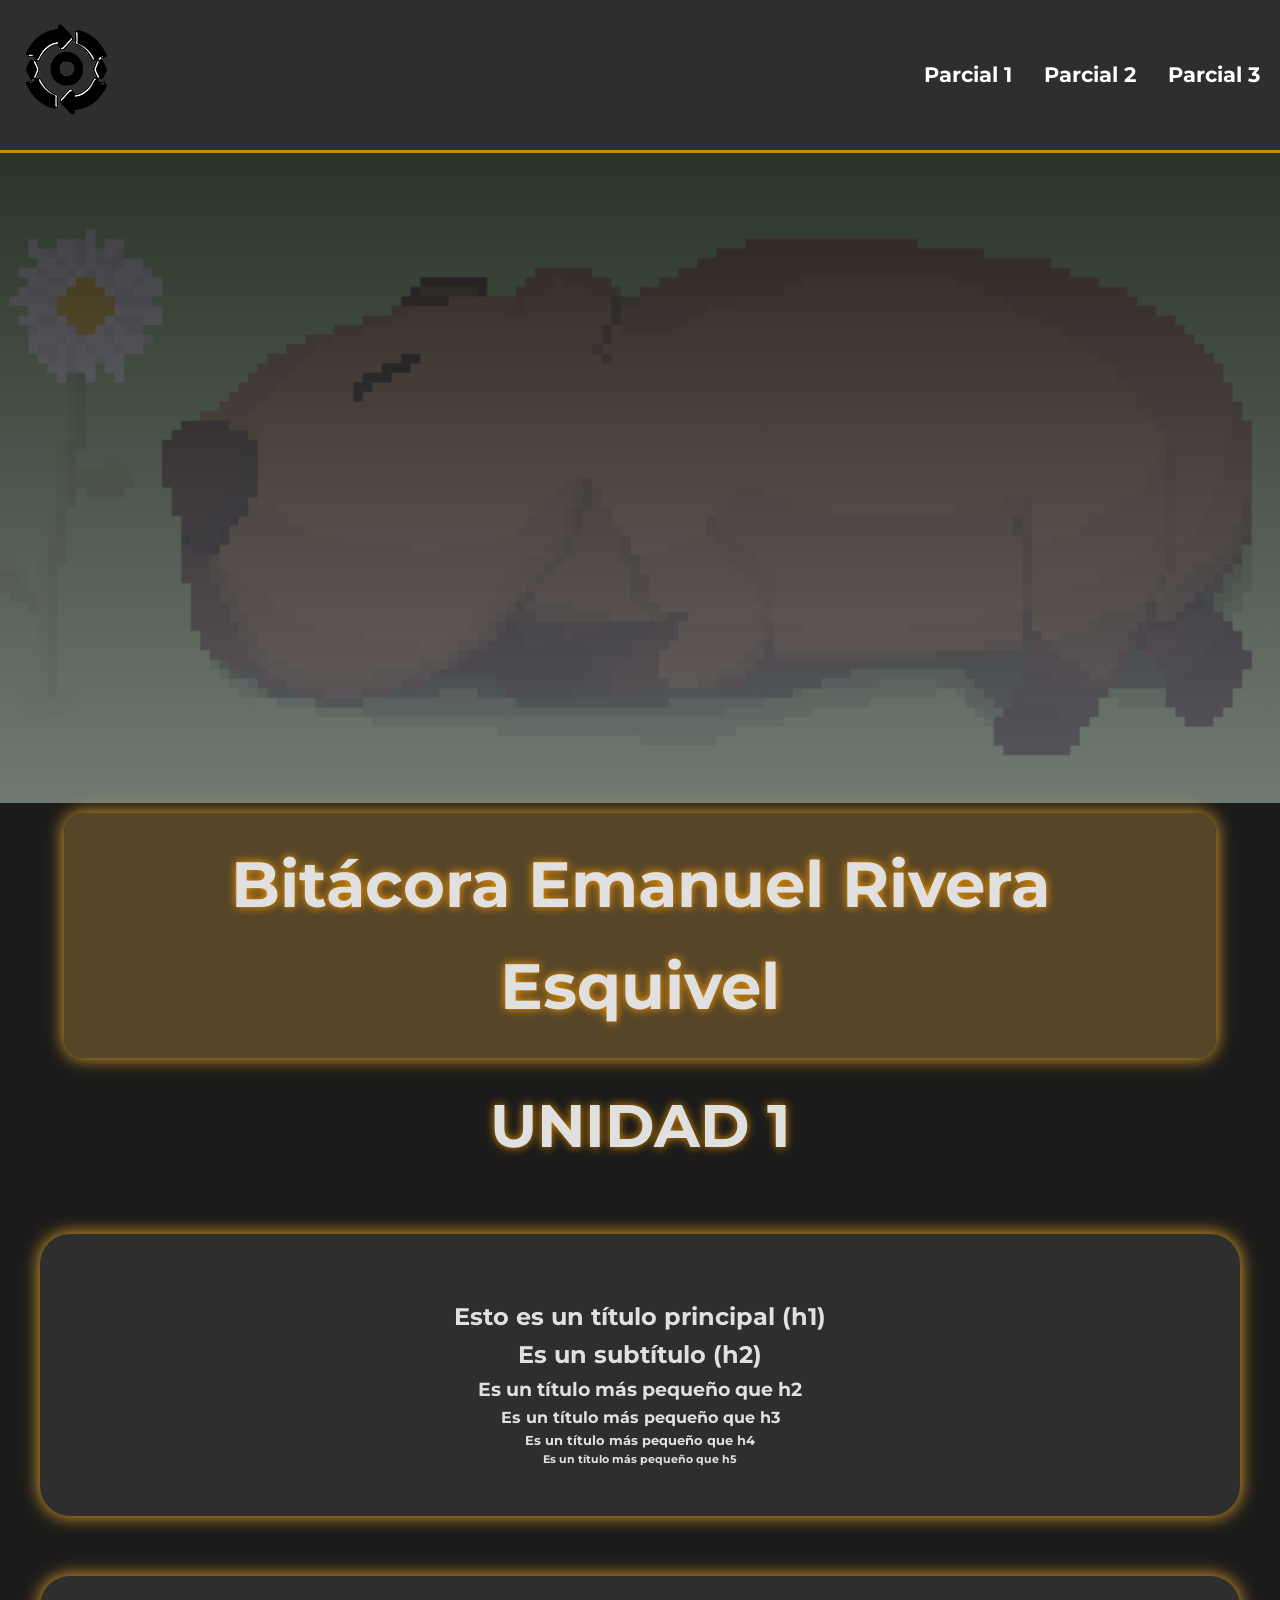
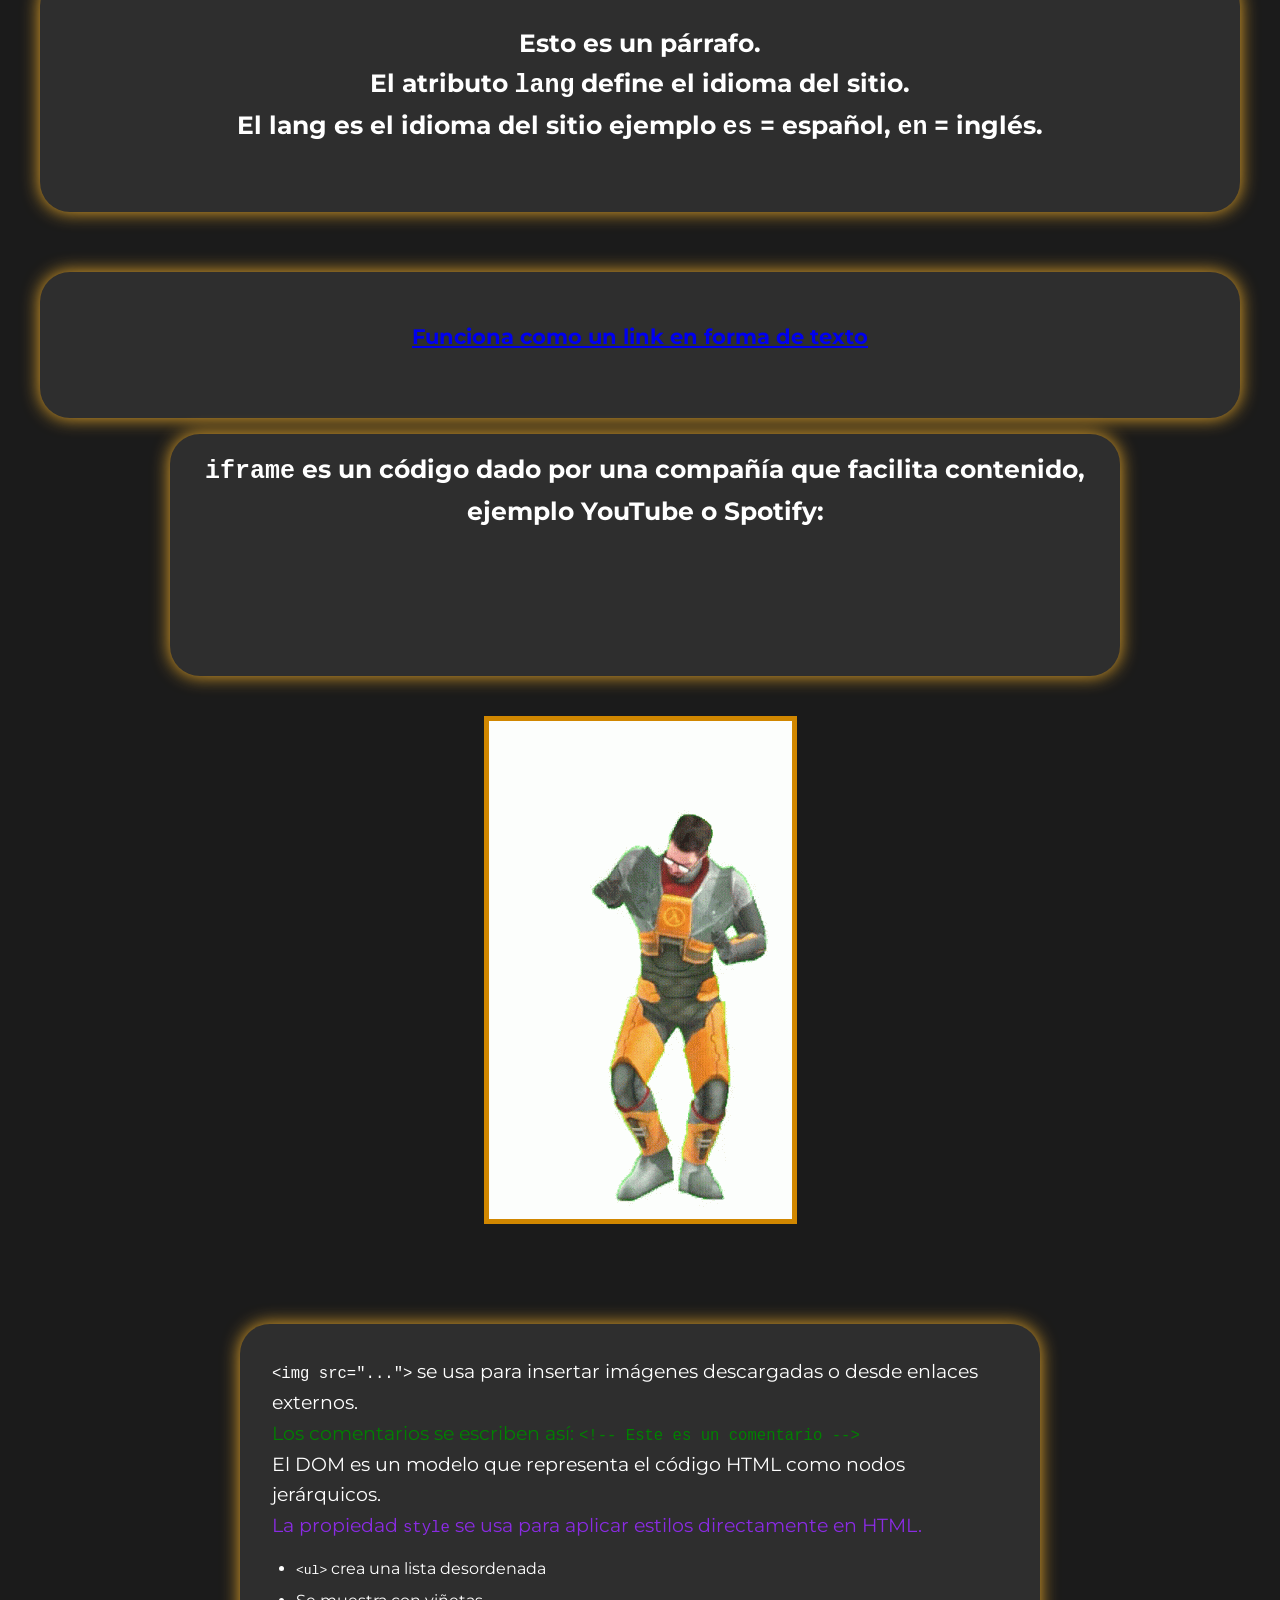
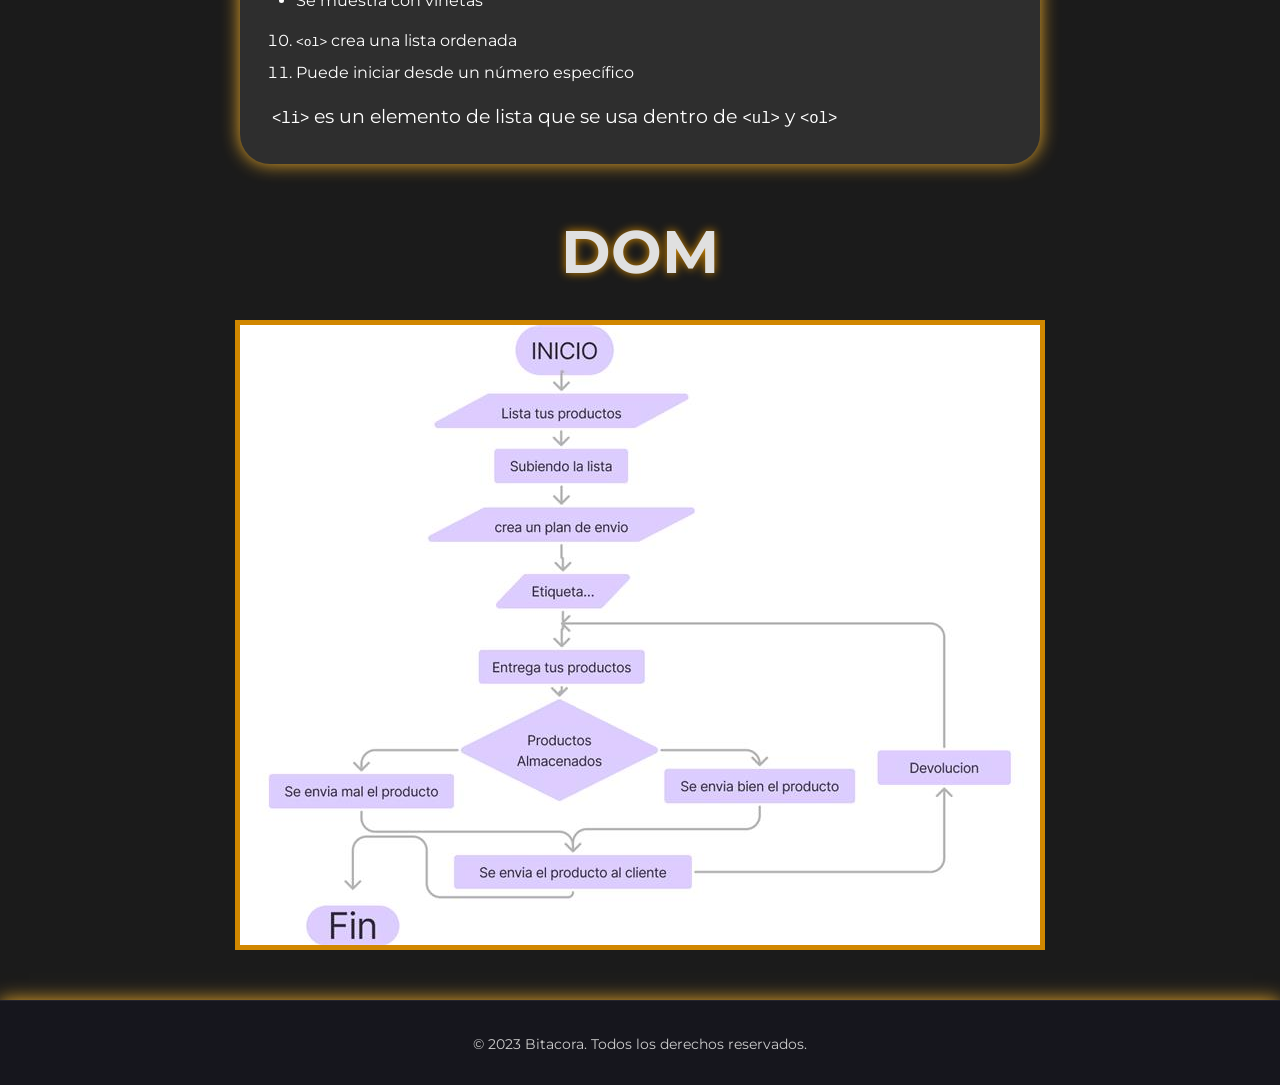
<file: index.html>
<!DOCTYPE html>
<html lang="es">
    
<head>
  <meta charset="UTF-8" />
  <meta name="viewport" content="width=device-width, initial-scale=1.0" />
  <title>Bitácora - Emanuel Rivera Esquivel</title>

  <!-- Ícono del sitio -->
  <link rel="icon" href="IOS GRID.ico" />

  <!-- Fuente Montserrat -->
  <link href="https://fonts.googleapis.com/css2?family=Montserrat:wght@100..900&display=swap" rel="stylesheet" />

  <!-- Estilos -->
  <link rel="stylesheet" href="style1.css" />
</head>
<body>

  <!-- ===== HEADER ===== -->
<header class="navbar">
  <div class="header-wrap">
    <!-- Logo -->
  <div class="logo">
      <a href="index.html">
        <img src="IMAGENES/logo.1.1_Nero_AI_Background_Remover.png" width="100" >
      </a>
    </div>


    <!-- Navegación -->
    <nav>
      <ul class="nav-links">
        <li><a href="index.html">Parcial 1</a></li>
        <li><a href="index2.html">Parcial 2</a></li>
        <li><a href="index3.html">Parcial 3</a></li>
      </ul>
    </nav>
  </div>
</header>

    <section id="portada" class="imagendefondo"></section>


  <!-- ===== CONTENIDO PRINCIPAL ===== -->
  <main class="main-content">
      <h1><span>Bitácora Emanuel Rivera Esquivel</span> </h1>
    </main>
    <section class="aa"> 
       <h1>UNIDAD 1</h1>
    </section>
       <section class="carac">
        <div class="container2">
            <div class="tarjeta">
                <h3 class="titulo-tarjeta">    
    <h1>Esto es un título principal (h1)</h1>
      <h2>Es un subtítulo (h2)</h2>
      <h3>Es un título más pequeño que h2</h3>
      <h4>Es un título más pequeño que h3</h4>
      <h5>Es un título más pequeño que h4</h5>
      <h6>Es un título más pequeño que h5</h6></h3>
            </div>
         <div class="tarjeta">
                <h3 class="titulo-tarjeta">    
                    <p>Esto es un párrafo.</p>
      <p>El atributo <code>lang</code> define el idioma del sitio.</p>
      <p>El lang es el idioma del sitio ejemplo <code>es</code> = español, <code>en</code> = inglés.</p></h3>
            </div>
    
         <div class="tarjeta">
                <h3 class="titulo-tarjeta"><a href="https://youtu.be/O3349-GRjhQ">Funciona como un link en forma de texto</a></h3>
         </div>
                
            </div>

                <div class="tarjeta1">
                <h3 class="titulo-tarjeta"> <p><code>iframe</code> es un código dado por una compañía que facilita contenido, <br> ejemplo YouTube o Spotify:</p>
              <p class="texto"><iframe width="100" height="105" src="https://www.youtube.com/embed/O3349-GRjhQ?si=xB0EvzUchgWSCUF5"
        title="YouTube video player" frameborder="0" allow="accelerometer; autoplay; clipboard-write;
        encrypted-media; gyroscope; picture-in-picture; web-share" allowfullscreen></iframe></p>
         </div>
                
            </div>
        </div>
    </section>
      

      

      <img src="IMAGENES/4495c5f39949aa52cb146c1803555476.gif" class="imagencentrada" />

    
    </section>

<div class="bloque1">
  <p><code>&lt;img src="..."&gt;</code> se usa para insertar imágenes descargadas o desde enlaces externos.</p>
  
  <p style="color: green;">
    Los comentarios se escriben así: <code>&lt;!-- Este es un comentario --&gt;</code>
  </p>
  
  <p>El DOM es un modelo que representa el código HTML como nodos jerárquicos.</p>
  
  <p style="color: blueviolet;">
    La propiedad <code>style</code> se usa para aplicar estilos directamente en HTML.
  </p>
  
  <ul>
    <li><code>&lt;ul&gt;</code> crea una lista desordenada</li>
    <li>Se muestra con viñetas</li>
  </ul>
  
  <ol start="10">
    <li><code>&lt;ol&gt;</code> crea una lista ordenada</li>
    <li>Puede iniciar desde un número específico</li>
  </ol>
  
  <p><code>&lt;li&gt;</code> es un elemento de lista que se usa dentro de <code>&lt;ul&gt;</code> y <code>&lt;ol&gt;</code></p>
</div>


    <!-- Imagen centrada -->
     <section class="aa"> <h1> DOM </h1></section>
    <section id="container1">
      <img src="IMAGENES/imagen.jpeg" class="imagencentrada" alt="Imagen centrada" />
    </section>
  </main>
 <footer class="footer">

                
        <div class="copyright">
            &copy; 2023 Bitacora. Todos los derechos reservados.
        </div>
    </footer>
</body>
</html>
</file>
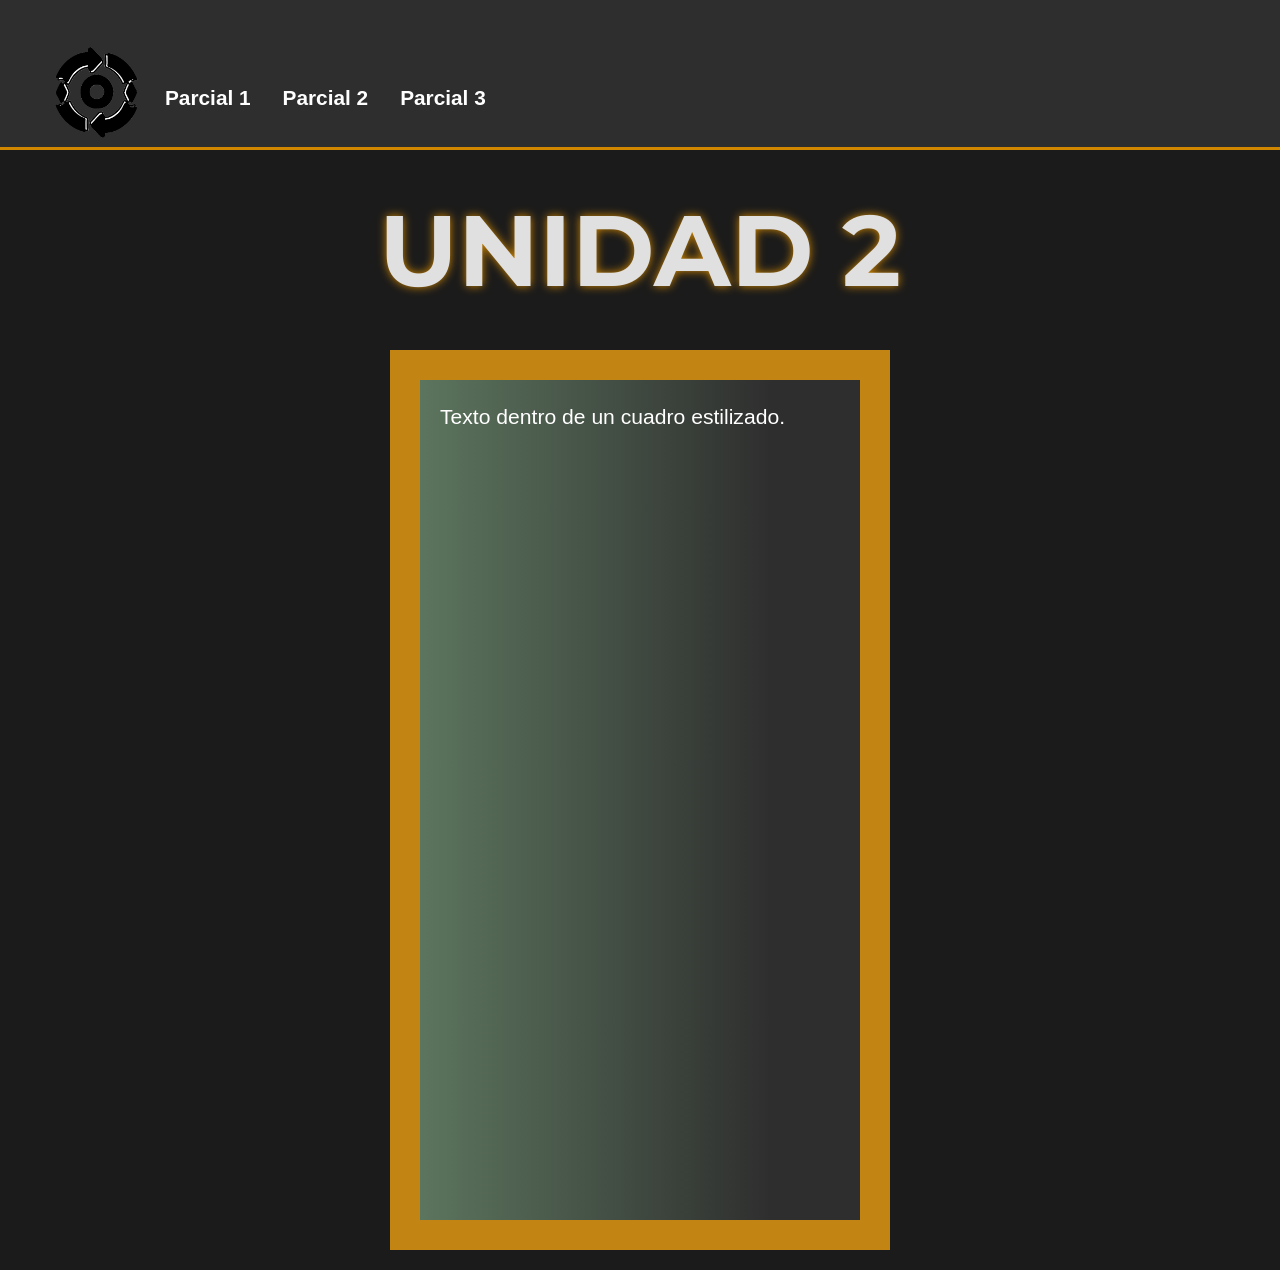
<file: index2.html>
<!DOCTYPE html>
<html lang="es">
   <link rel="stylesheet" href="style.css">
<head>
  <meta charset="UTF-8" />
  <meta name="viewport" content="width=device-width, initial-scale=1.0"/>
  <title>Bitacora</title>
  
  <!-- Ícono de la página -->
  <link rel="icon" href="IOS GRID.ico" />  
  <!-- Estilos personalizados -->
  <link rel="stylesheet" href="style2.css" />

  <!-- Bootstrap Icons -->
  <link rel="stylesheet" href="https://cdn.jsdelivr.net/npm/bootstrap-icons@1.10.5/font/bootstrap-icons.css">
</head>
<body>

  <!-- ===== HEADER ===== -->
<header class="navbar">
  <div class="header-wrap">
    <!-- Logo -->
      <div class="logo">
      <a href="index.html">
        <img src="IMAGENES/logo.1.1_Nero_AI_Background_Remover.png" width="100" >
      </a>
    </div>
    
   

    <!-- Navegación -->
    <nav>
      <ul class="nav-links">
        <li><a href="index.html">Parcial 1</a></li>
        <li><a href="index2.html">Parcial 2</a></li>
        <li><a href="index3.html">Parcial 3</a></li>
      </ul>
    </nav>
  </div>
</header>


  <!-- ===== CONTENIDO PRINCIPAL ===== -->
  <main>
        <section class="aa"> 
       <h1>UNIDAD 2</h1>
    </section>


    <!-- Cuadro estilizado con elementos posicionados -->
    <div class="cuadrado">
      <p>Texto dentro de un cuadro estilizado.</p>
      <div class="uno"></div>
      <div class="dos"></div>
      <div class="tres"></div>
    </div>
  </main>

</body>
</html>
</file>
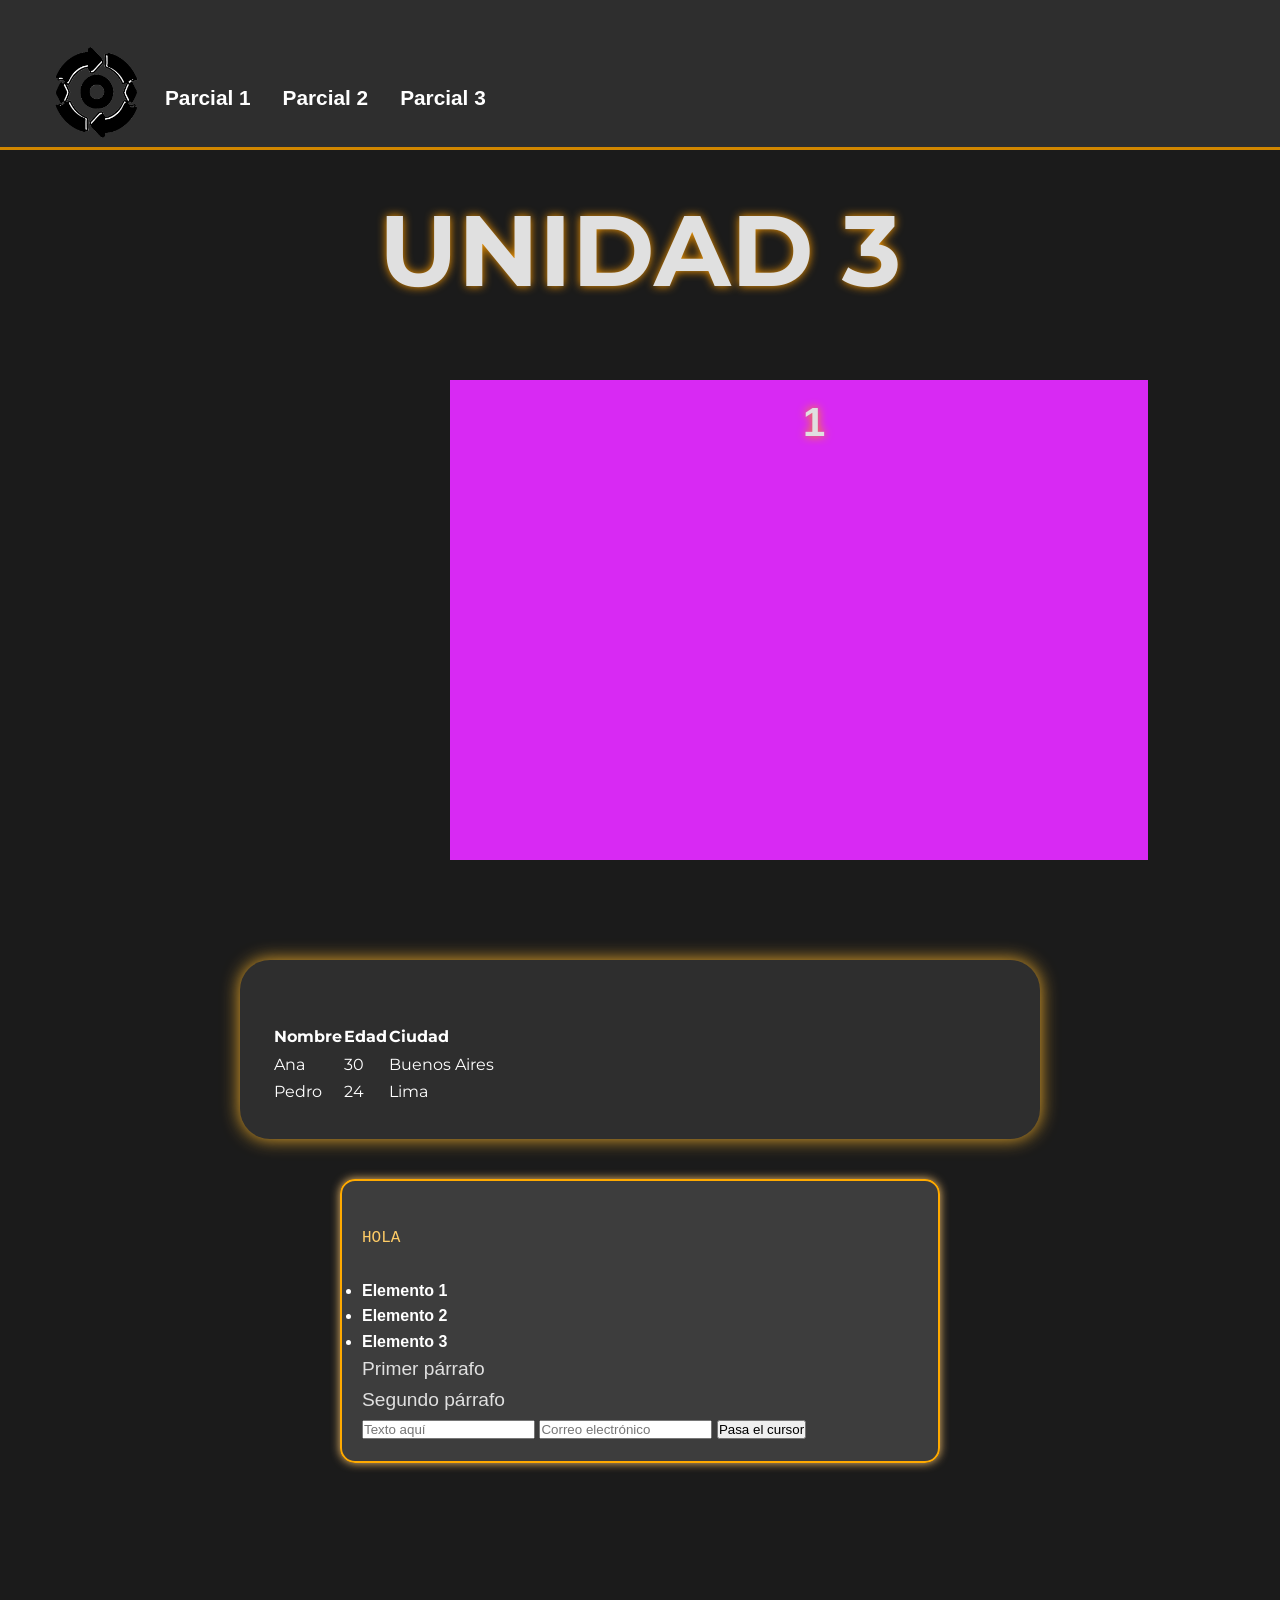
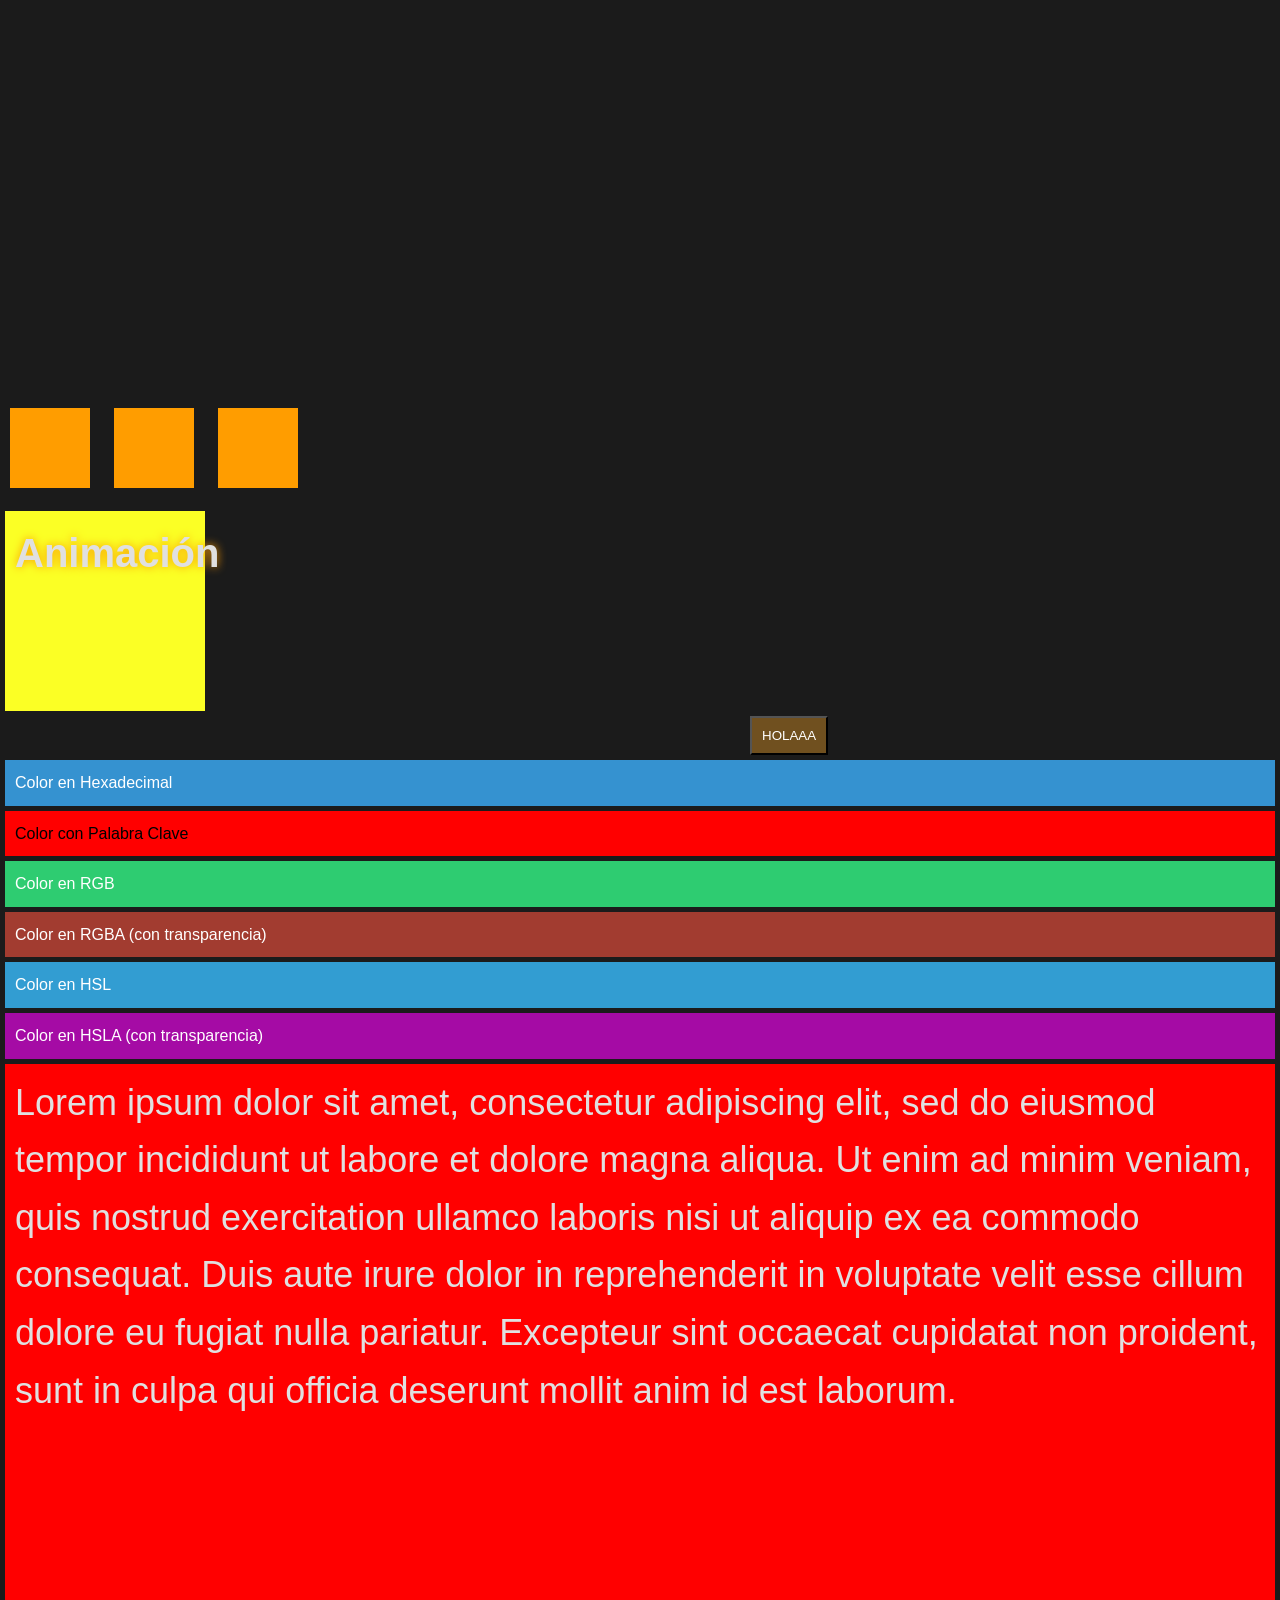
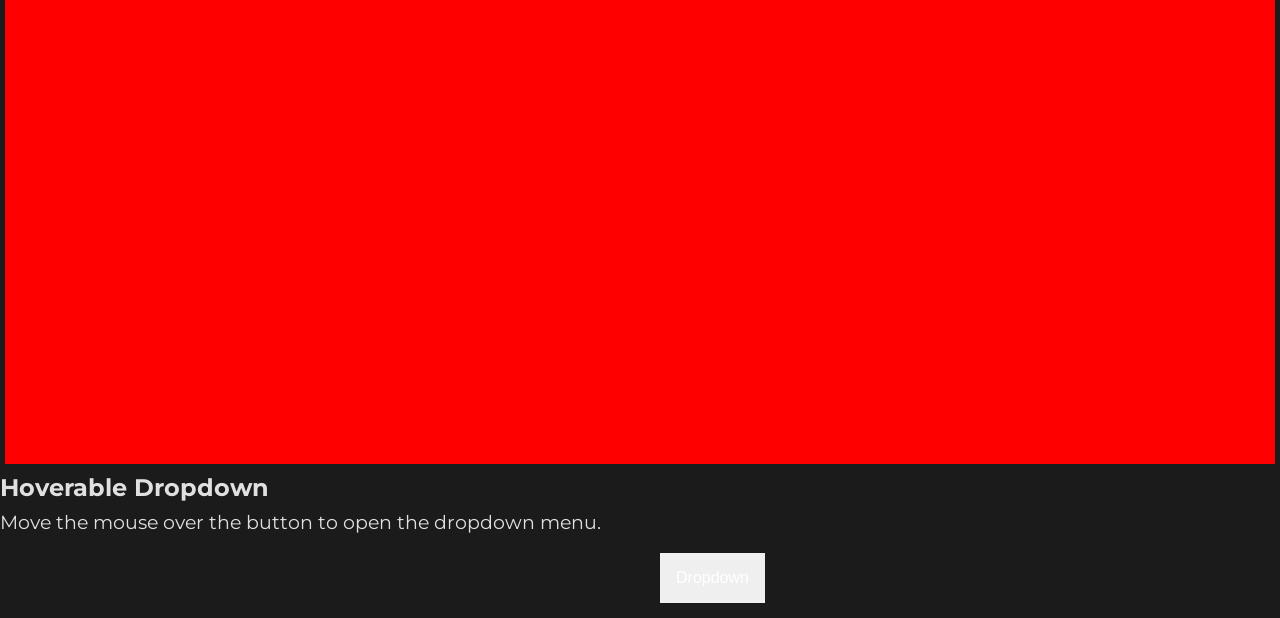
<file: index3.html>
<!DOCTYPE html>
<html lang="es">
    <link rel="stylesheet" href="style.css"
<head>
    <meta charset="UTF-8">
    <meta name="viewport" content="width=device-width, initial-scale=1.0">
      <link rel="icon" href="IOS GRID.ico" />
</head>
<header class="navbar">
  <div class="header-wrap">
    <!-- Logo -->
    <div class="logo">
      <a href="index.html">
        <img src="IMAGENES/logo.1.1_Nero_AI_Background_Remover.png" width="100" >
      </a>
    </div>
    
    <!-- Navegación -->
    <nav>
      <ul class="nav-links">
        <li><a href="index.html">Parcial 1</a></li>
        <li><a href="index2.html">Parcial 2</a></li>
        <li><a href="index3.html">Parcial 3</a></li>
      </ul>
    </nav>
  </div>
</header>
      <section class="aa"> 
       <h1>UNIDAD 3</h1>
    </section>
  <div id="slideshow">
            <div class="slide-wrapper">
                <div class="slide">
                    <h1 class="slide-number">1</h1>
                </div>
                <div class="slide">
                    <h1 class="slide-number">2</h1>
                </div>
                <div class="slide">
                    <h1 class="slide-number">3</h1>
                </div>
                <div class="slide">
                    <h1 class="slide-number">4</h1>
                </div>
                <div class="slide">
                    <h1 class="slide-number">5</h1>
                </div>
            </div>
        </div>

    <div class="bloque1">
        <div id="bbb"></div>
    
        <section>
            <table>
                <thead>
                    <tr>
                        <th>Nombre</th>
                        <th>Edad</th>
                        <th>Ciudad</th>
                    </tr>
                </thead>
                <tbody>
                    <tr>
                        <td>Ana</td>
                        <td>30</td>
                        <td>Buenos Aires</td>
                    </tr>
                    <tr>
                        <td>Pedro</td>
                        <td>24</td>
                        <td>Lima</td>
                    </tr>
                </tbody>
            </table>
            
        </section>
    
    </div>


      
        
<div class="uni">
        <span>
            HOLA 
            <!--
                Aquí demostramos:
                - :hover con botones.
                - :first-child para aplicar estilo al primer párrafo.
                - Selectores de atributo en los inputs.
                - Selectores de relación con estructura de listas.
            -->
        </span>

        <ul>
            <li>Elemento 1</li>
            <li>Elemento 2</li>
            <li>Elemento 3</li>
        </ul>

        <p>Primer párrafo</p>
        <p>Segundo párrafo</p>

        <input type="text" placeholder="Texto aquí">
        <input type="email" placeholder="Correo electrónico">

        <button class="boton-demo">Pasa el cursor</button>
    </div>
 
    <div class="parallax"></div>

    <div class="dis"></div>
    <div class="dis"></div>
    <div class="dis"></div>

         <div class="un">
            <h1>Animación</h1>
        </div>
    
    <button class="btn">HOLAAA

    </button>

    <div class="hex">Color en Hexadecimal</div>
    <div class="keyword">Color con Palabra Clave</div>
    <div class="rgb">Color en RGB</div>
    <div class="rgba">Color en RGBA (con transparencia)</div>
    <div class="hsl">Color en HSL</div>
    <div class="hsla">Color en HSLA (con transparencia)</div>
 

 
    <div style="height:1000px;background-color:red;font-size:36px">
        Lorem ipsum dolor sit amet, consectetur adipiscing elit, sed do eiusmod tempor incididunt ut labore et dolore
        magna aliqua. Ut enim ad minim veniam, quis nostrud exercitation ullamco laboris nisi ut aliquip ex ea commodo
        consequat. Duis aute irure dolor in reprehenderit in voluptate velit esse cillum dolore eu fugiat nulla
        pariatur. Excepteur sint occaecat cupidatat non proident, sunt in culpa qui officia deserunt mollit anim id est
        laborum.
    </div>
    <h2>Hoverable Dropdown</h2>
<p>Move the mouse over the button to open the dropdown menu.</p>

<div class="dropdown">
  <button class="dropbtn">Dropdown</button>
  <div class="dropdown-content">
    <a href="#">Link 1</a>
    <a href="#">Link 2</a>
    <a href="#">Link 3</a>
  </div>
</div>



</body>
</html>
</file>
<file: style1.css>
* {
  margin: 0;
  padding: 0;
  box-sizing: border-box;
}

body {
  font-family: 'Montserrat', Arial, sans-serif;
  background-color: #1b1b1b;
  color: #e0e0e0;
  line-height: 1.6;
  overflow-x: hidden;
}

.navbar {
  background-color: #2e2e2e;
  padding: 0px 20px;
  position: sticky;
  top: 0;
  z-index: 1000;
  border-bottom: 3px solid #d18700;
}

.header-wrap {
  display: flex;
  align-items: center;
  justify-content: space-between;
  flex-wrap: wrap;
  height: 150px;
}

.logo {
  font-size: 1.5rem;
  font-weight: bold;
  color: #fbff25;
  text-shadow: 1px 1px 5px #d18700;
}

/* NAV LINKS */
.nav-links {
  list-style: none;
  display: flex;
  gap: 20px;
  margin: 0;
  padding: 0;
}

.nav-links li {
  position: relative;
}

/* DROPDOWN */
.dropbtn {
  color: white;
  padding: 16px;
  font-size: 16px;
  border: none;
  background: none;
  cursor: pointer;
  text-decoration: none;
}

.dropdown-content {
  display: none;
  position: absolute;
  top: 100%;
  left: 0;
  background-color: #f1f1f1;
  min-width: 160px;
  box-shadow: 0px 8px 16px rgba(0, 0, 0, 0.2);
  z-index: 1;
}

.dropdown-content a {
  color: black;
  padding: 12px 16px;
  text-decoration: none;
  display: block;
}

.dropdown-content a:hover {
  background-color: #ddd;
}

.dropdown:hover .dropdown-content {
  display: block;
}

.dropdown:hover .dropbtn {
  background-color: #444;
}




/* ===== NAVIGATION ===== */
.nav-links {
  list-style: none;
  display: flex;
  gap: 2rem;
  margin: 0;
}

.nav-links li a {
  color: white;
  text-decoration: none;
  font-weight: bold;
  font-size: 1.3rem;
  transition: color 0.3s;
}

.nav-links li a:hover {
  color: #fbff25;
}

/* ===== CONTENIDO GENERAL ===== */
.main-content h1  {
  font-size: 4em;
  text-shadow: 0 0 10px #fa9a00;
  text-align: center;
}
.tarjeta {
  background-color: #2e2e2e;
  margin-top: 60px;
  padding: 3rem; /* Relleno interno generoso */
  margin-bottom: 40px;
  text-align: center; /* Contenido centrado */
  transition: all 0.3s ease; /* Transición suave para efectos hover */
  box-shadow: 0 0 18px #eaa929;
  border-radius: 30px;
}
.imagendefondo2 {
  width: 1600px;
  height: 900px;
  background-image: url('IMAGENES/hl2wallpaper04_16x9.webp');
  background-size: cover;
  background-position: center;
  margin-bottom: 50px;
}
.tarjeta1 {
  background-color: #2e2e2e;
  padding: 1rem; /* Relleno interno generoso */
  margin-bottom: 40px;
  margin-top: 30px;
  margin-left: 170px;
  margin-right: 160px;
  text-align: center; /* Contenido centrado */
  transition: all 0.3s ease; /* Transición suave para efectos hover */
  box-shadow: 0 0 18px #eaa929;
  border-radius:30px;
}
.tarjeta1:hover {
  transform: translateY(-10px); /* Efecto de levitación (sube 10px) */
  box-shadow: 0 15px 30px #42264f
}

/* Efecto hover para tarjetas */
.tarjeta:hover {
  transform: translateY(-10px); /* Efecto de levitación (sube 10px) */
  box-shadow: 0 15px 30px #42264f
}

/* Iconos dentro de las tarjetas */
.icono {
  margin-left: 545px;
  font-size: 2.5rem; /* Tamaño grande para iconos */
  color: #c0a062; /* Color dorado */
  margin-bottom: 1.5rem; /* Espaciado inferior */
}


/* Títulos de las tarjetas */
.titulo-tarjeta {
  font-size: 1.3rem; /* Tamaño aumentado */
  margin-bottom: 1rem; /* Espaciado inferior */
  color: #ffffff; /* Texto blanco */
  
}
.container2 {
  gap: 1rem; /* Espacio entre tarjetas */
  max-width: 1200px; /* Ancho máximo */
  max-height: 500px;
  margin: 0 auto; /* Centrado horizontal */
  margin-bottom: 300px;
}
.texto {
  color: #cccccc; /* Color gris claro */
  font-size: 0.95rem; /* Tamaño ligeramente reducido */
}
p {
  font-size: 1.2em;
}
.bloque1 {
  background-color: #2e2e2e;
  padding: 2rem;
  margin: 100px auto 40px auto; /* Centrado horizontal con top reducido */
  max-width: 800px;
  text-align: left; /* Mejor para listas y texto legible */
  transition: all 0.3s ease;
  box-shadow: 0 0 18px #eaa929;
  border-radius: 30px;
  color: white;
  font-family: 'Montserrat', sans-serif;
}

.bloque1 ul,
.bloque1 ol {
  padding-left: 1.5rem; /* Acerca los puntos */
  margin-top: 1rem;
  margin-bottom: 1rem;
}

.bloque1 li {
  margin-bottom: 0.5rem;
  line-height: 1.5;
}

.imagencentrada {
  display: block;
  margin: auto;
  border: 5px solid #d18700;
}

.main-content {
  max-width: 90%;
  margin: 10px auto;
  padding: 20px;
  background: rgba(102, 81, 44, 0.8);
  border-radius: 20px;
  box-shadow: 0 0 18px #eaa929;
}

.seccion-titulo {
  margin-bottom: 20px;
}

.lista {
  padding-left: 20px;
  margin: 10px 0;
}

/* ===== ANIMACIONES Y ESTÉTICA ===== */
.cuadrado {
  width: 500px;
  height: 900px;
  margin: auto;
  background: linear-gradient(90deg, #fbff25 0%, #ffb400 80%);
  padding: 2px;
  border: 30px solid saddlebrown;
}
.aa {
      font-size: 2.5em;
  text-align: center;
  margin: 20px 0;
  text-shadow: 0 0 10px #d18700;
}

.imagendefondo {
    width: 100%;
  height: 650px; /* Altura mínima del 80% del viewport */
  display: flex; /* Usa flexbox para centrar contenido */
  align-items: center; /* Centra verticalmente el contenido */
  /* Fondo con gradiente semitransparente sobre imagen de fondo */
  background: linear-gradient(rgba(10, 10, 15, 0.8), rgba(98, 98, 109, 0.8)), 
              url('IMAGENES/07ugp5ljimc91.gif') center/cover no-repeat;
  /* center: centra la imagen | cover: cubre todo el espacio | no-repeat: evita repetición */
  padding: 0 2rem; /* Relleno horizontal */
}

    .footer {
        background-color: #16161d;
        padding: 2rem;
        text-align: center;
        color: #cccccc;
  box-shadow: 0 0 18px #eaa929;
        font-size: 0.9rem;
        margin-top: 50px;
    }
    
    footer {
      background-color: #16161d;
      padding: 2rem;
      text-align: center;
      border-top: 1px solid #24242e;
      color: #cccccc;
      font-size: 0.9rem;
  }
  
  .espacio{
    padding: 2rem;
  }
  footer p {
      max-width: 1200px;
      margin: 0 auto;
  }
</file>
<file: style.css>
/* === FUENTE Y RESET === */
@import url('https://fonts.googleapis.com/css2?family=Montserrat:wght@100..900&display=swap');

* {
  margin: 0;
  padding: 0;
  box-sizing: border-box;
}

body {
  font-family: 'Montserrat', Arial, sans-serif;
  background-color: #1b1b1b;
  color: #e0e0e0;
  line-height: 1.6;
  overflow-x: hidden;
}

/* === NAVBAR / HEADER === */
.navbar {
  background-color: #2e2e2e;
  padding: 0px 20px;
  position: sticky;
  top: 0;
  z-index: 1000;
  border-bottom: 3px solid #d18700;
  display: flex;
  align-items: center;
  justify-content: space-between;
  flex-wrap: wrap;
  height: 150px;
}

.logo {
  font-size: 1.5rem;
  font-weight: bold;
  color: #fbff25;
  text-shadow: 1px 1px 5px #d18700;
}

.header-wrap {
  display: flex;
  align-items: center;
  justify-content: space-between;
  flex-wrap: wrap;
}

.logo {
  display: flex;
  align-items: center;
  gap: 5px;
}

.aa {
    font-size: 2.5em;
  text-align: center;
  margin: 20px 0;
  text-shadow: 0 0 10px #d18700;
}

/* ===== NAVIGATION ===== */
.nav-links {
  list-style: none;
  display: flex;
  gap: 2rem;
  
}

.nav-links li a {
  color: white;
  text-decoration: none;
  font-weight: bold;
  font-size: 1.3rem;
  transition: color 0.3s;
}

.nav-links li a:hover {
  color: #fbff25;
}

/* ===== CONTENIDO GENERAL ===== */
h1 {
  font-size: 2.5em;
  text-shadow: 0 0 10px #fa9a00;
}

p {
  font-size: 1.2em;
}

.imagencentrada {
  display: block;
  margin: auto;
}

.main-content {
  max-width: 90%;
  margin: 10px auto;
  padding: 20px;
  background: rgba(102, 81, 44, 0.8);
  border: 4px solid #eaa929;
  border-radius: 20px;
  box-shadow: 0 0 15px #493c27;
}

.seccion-titulo {
  margin-bottom: 20px;
}

.lista {
  padding-left: 20px;
  margin: 10px 0;
}

/* ===== ANIMACIONES Y ESTÉTICA ===== */
.cuadrado {
  width: 500px;
  height: 900px;
  margin: auto;
  background: linear-gradient(90deg, #fbff25 0%, #ffb400 80%);
  padding: 2px;
  border: 30px solid saddlebrown;
}
.bloque1 {
  background-color: #2e2e2e;
  padding: 2rem;
  margin: 100px auto 40px auto; /* Centrado horizontal con top reducido */
  max-width: 800px;
  text-align: left; /* Mejor para listas y texto legible */
  transition: all 0.3s ease;
  box-shadow: 0 0 18px #eaa929;
  border-radius: 30px;
  color: white;
  font-family: 'Montserrat', sans-serif;
}
.imagendefondo {
  height: 500px;
  background-image: url('https://www.adslzone.net/app/uploads-adslzone.net/2019/04/borrar-fondo-imagen-1.jpg');
  background-size: cover;
  background-position: center;
}

.uno, .dos, .tres {
  width: 100px;
  height: 100px;
  position: absolute;
  top: 0px;
  left: 300px;
}

.uno { background-color: blue; z-index: -1; }
.dos { background-color: rgb(214, 148, 26); z-index: -1; }
.tres { z-index: 1; }

.un {
   
  width: 200px;
  height: 200px;
  background-color: #fbff25;
  animation: escalar 2s infinite;

}

/* Slideshow */
#slideshow {
  text-align: center;
  overflow: hidden;
  height: 510px;
  width: 728px;
  margin-bottom: 20px;
  margin-left: 420px;
}

.slide-wrapper {
  width: 2912px;
  animation: slide 18s ease infinite;
}

.slide {
  float: left;
  height: 510px;
  width: 728px;
  justify-content: center;
}

.slide:nth-child(1) { background-color: rgb(216, 41, 243); }
.slide:nth-child(2) { background-color: coral; }
.slide:nth-child(3) { background-color: greenyellow; }
.slide:nth-child(4) { background-color: brown; }

@keyframes slide {
  20% { margin-left: 0px; }
  30% { margin-left: -728px; }
  50% { margin-left: -728px; }
  60% { margin-left: -1456px; }
  70% { margin-left: -1456px; }
  80% { margin-left: -2184px; }
  90% { margin-left: -2184px; }
}

/* ===== SECCIÓN UNI (bitácoras, listas, etc.) ===== */
.uni {
  background-color: rgba(255, 255, 255, 0.15);
  border: 2px solid #ffaa00;
  border-radius: 15px;
  padding: 20px;
  margin: 30px auto;
  max-width: 600px;
  box-shadow: 0 0 10px #f4bf6b;
}

.uni span {
  display: block;
  color: #ffcc66;
  font-family: 'Courier New', monospace;
  white-space: pre-line;
}

.uni ul li {
  color: #fff;
  font-weight: bold;
}

.uni p:first-child {
  color: #ffb347;
  font-style: italic;
}

/* Formulario */
.unidad1 input[type="text"],
.unidad1 input[type="email"] {
  padding: 10px;
  margin: 10px 5px;
  border: 2px solid #ffaa00;
  border-radius: 6px;
  background-color: #fffaf0;
}

.unidad1 input:focus {
  border-color: #ff9100;
  outline: none;
  background-color: #fff4e1;
}

.unidad1 .boton-demo {
  padding: 10px 20px;
  background-color: #ffaa00;
  color: white;
  border: none;
  border-radius: 8px;
  cursor: pointer;
  transition: 0.3s;
}

.unidad1 .boton-demo:hover {
  background-color: #ff7b00;
  box-shadow: 0 0 10px #ffae42;
}

/* Varios */
.dis {
  width: 80px;
  height: 80px;
  background-color: #ff9d00;
  margin: 10px;
  display: inline-block;
}

.btn {
  background-color: rgb(112, 80, 31);
  color: white;
  padding: 10px;
  transition: background-color 0.3s;
  margin-left: 750px;
}

.btn:hover {
  background-color: #fbff25;
}

.hex { background-color: #3592d0; color: white; }
.keyword { background-color: red; color: black; }
.rgb { background-color: rgb(46, 204, 113); color: white; }
.rgba { background-color: rgba(231, 77, 60, 0.662); color: white; }
.hsl { background-color: hsl(200, 64%, 51%); color: white; }
.hsla { background-color: hsla(300, 100%, 50%, 0.604); color: white; }

div {
  padding: 10px;
  margin: 5px;
  font-family: sans-serif;
}

/* Parallax */
.parallax {
  background-image: url("https://i.blogs.es/1da08b/1366_2000-9-/1366_2000.jpeg");
  height: 500px;
  background-attachment: fixed;
  background-repeat: no-repeat;
  background-size: cover;
}

/* Dropdown */
.dropbtn {
  color: white;
  padding: 16px;
  font-size: 16px;
  border: none;
}

.dropdown {
  position: relative;
  display: inline-block;
  margin-left: 650px;
}

.dropdown-content {
  display: none;
  position: absolute;
  background-color: #f1f1f1;
  min-width: 160px;
  box-shadow: 0px 8px 16px 0px rgba(0,0,0,0.2);
  z-index: 1;
;}

.dropdown-content a {
  color: rgb(0, 0, 0);
  padding: 12px 16px;
  text-decoration: none;
  display: block;
}

.dropdown-content a:hover {
  background-color: #ddd;
}

.dropdown:hover .dropdown-content {
  display: block;
}

.dropdown:hover .dropbtn {
  background-color: #3e8e41;
}
.pie {
  background-color: #16161d; /* Fondo oscuro */
  padding: 3rem 2rem; /* Relleno generoso */
  border-top: 1px solid #24242e; /* Borde superior sutil */
}

/* Grid para el layout del footer */
.contenedor {
  max-width: 1200px; /* Ancho máximo */
  margin: 0 auto; /* Centrado horizontal */
  display: grid; /* Usa CSS Grid */
  grid-template-columns: repeat(auto-fit, minmax(200px, 1fr)); /* Columnas responsivas */
  gap: 2rem; /* Espacio entre columnas */
  border: 3px solid #ff9d00;
}

/* Iconos de redes sociales */
.icono {
  width: 30px; /* Ancho fijo */
  height: 30px; /* Alto fijo */
  margin-right: 1rem; /* Espaciado a la derecha */
  transition: transform 0.3s ease; /* Transición suave para efecto hover */
}

/* Efecto hover para iconos */
.icono:hover {
  transform: scale(1.1); /* Aumenta tamaño un 10% */
}

/* Sección de copyright */
.copyright {
  text-align: center; /* Texto centrado */
  margin-top: 3rem; /* Espaciado superior grande */
  padding-top: 2rem; /* Relleno superior */
  border-top: 1px solid #24242e; /* Borde superior */
  color: #cccccc; /* Color gris claro */
  font-size: 0.9rem; /* Tamaño de fuente pequeño */
}
    .footer {
        background-color: #16161d;
        padding: 2rem;
        text-align: center;
        color: #cccccc;
  box-shadow: 0 0 18px #eaa929;
        font-size: 0.9rem;
        margin-top: 50px;
    }
    
    footer {
      background-color: #16161d;
      padding: 2rem;
      text-align: center;
      border-top: 1px solid #24242e;
      color: #cccccc;
      font-size: 0.9rem;
  }
</file>
<file: style2.css>
/* === RESET Y FUENTE === */
@import url('https://fonts.googleapis.com/css2?family=Montserrat:wght@100..900&display=swap');

* {
  margin: 0;
  padding: 0;
  box-sizing: border-box;
}

body {
  font-family: 'Montserrat', Arial, sans-serif;
  background-color: #1b1b1b; /* Fondo oscuro */
  color: #e0e0e0; /* Texto claro */
  line-height: 1.6;
  overflow-x: hidden;
}

/* === HEADER / NAV === */
.container {
  width: 100%;
  background-color: #2e2e2e; /* Gris industrial */
  padding: 10px 20px;
  position: sticky;
  top: 0;
  z-index: 1000;
  margin-bottom: 10px;
  border-bottom: 3px solid #d18700; /* Naranja oxidado */
}

.container-co {
  display: flex;
  align-items: center;
  justify-content: space-between;
  flex-wrap: wrap;
}

.logos img {
  filter: brightness(0.9) contrast(1.2);
}



/* === MENÚ DE NAVEGACIÓN === */
.menu {
  display: flex;
  gap: 20px;
  list-style: none;
}

.menu li a {
  color: #e0e0e0;
  text-decoration: none;
  font-weight: bold;
  font-size: 1.1rem;
  transition: color 0.3s;
}

.menu li a:hover {
  color: #d18700;
}

/* === SECCIÓN DE CONTENIDO PRINCIPAL === */
main h1 {
  font-size: 2.5em;
  text-align: center;
  margin: 20px 0;
  text-shadow: 0 0 10px #d18700;
}

/* === CUADRO HALF-LIFE === */
.cuadrado {
  width: 500px;
  height: 900px;
  margin: 20px auto;
  background: linear-gradient(90deg, #5c755e 0%, #2e2e2e 80%);
  padding: 20px;
  border: 30px solid #c28514;
  color: #fff;
  font-size: 1.1rem;
}

/* === BLOQUES ABSOLUTOS === */
.uno, .dos, .tres {
  width: 100px;
  height: 100px;
  position: absolute;
  left: 300px;
  top: 0;
}

.uno {
  background-color: #2e2e2e;
  z-index: -1;
}

.dos {
  background-color: #5c755e;
  z-index: -1;
}

.tres {
  background-color: #d18700;
  z-index: 1;
}
    .footer {
        background-color: #16161d;
        padding: 2rem;
        text-align: center;
        color: #cccccc;
  box-shadow: 0 0 18px #eaa929;
        font-size: 0.9rem;
        margin-top: 50px;
    }
    
    footer {
      background-color: #16161d;
      padding: 2rem;
      text-align: center;
      border-top: 1px solid #24242e;
      color: #cccccc;
      font-size: 0.9rem;
  }
  
  footer p {
      max-width: 1200px;
      margin: 0 auto;
  }
</file>
